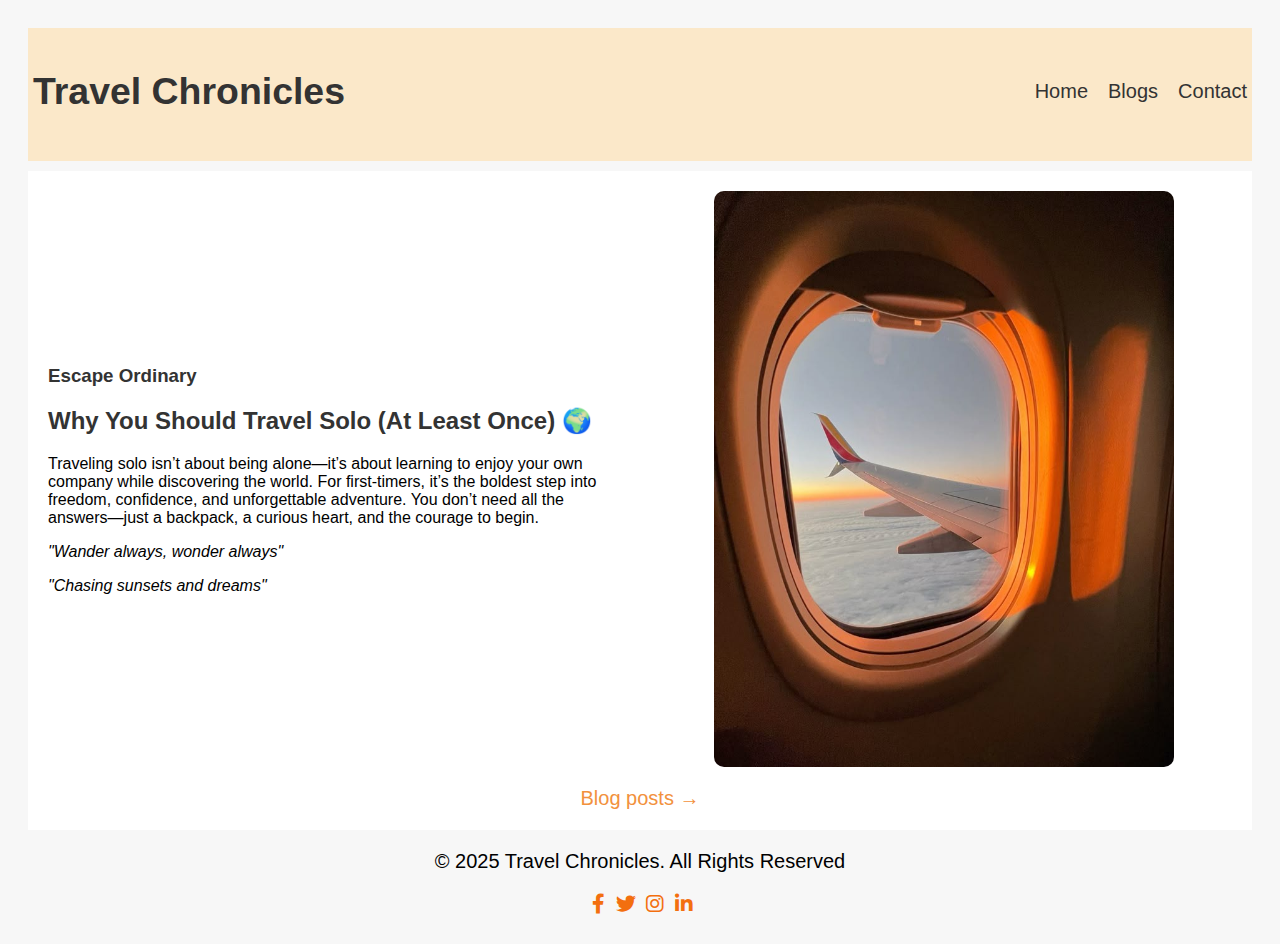
<file: index.html>
<!DOCTYPE html>
<html lang="en">

<head>
    <meta charset="UTF-8">
    <meta name="viewport" content="width=device-width, initial-scale = 1.0">
    <title>Travel Chronicles - Home</title>
    <link rel="stylesheet" href="https://cdnjs.cloudflare.com/ajax/libs/font-awesome/6.0.0-beta3/css/all.min.css">
    <link rel="stylesheet" href="style.css">
</head>

<body>
    <header>
        <div class="headersect">
            <nav>
                <div class="logo">
                    <h3>Travel Chronicles</h3>
                </div>
                <ul>
                    <li><a href="index.html">Home</a></li>
                    <li><a href="posts.html">Blogs</a></li>
                    <li><a href="contact.html">Contact</a></li>
                </ul>
            </nav>
        </div>
    </header>
    <main>
        <div class="intro-content">
            <div class="intro-section">
                <h3>Escape Ordinary</h3>
                <h2>Why You Should Travel Solo (At Least Once) 🌍</h2>
                <p>Traveling solo isn’t about being alone—it’s about learning to enjoy your own company while discovering the world. For first-timers, it’s the boldest step into freedom, confidence, and unforgettable adventure. You don’t need all the answers—just
                    a backpack, a curious heart, and the courage to begin. </p>
                <p><i>"Wander always, wonder always"</i></p>
                <p><i>"Chasing sunsets and dreams"</i></p>
            </div>

            <div class="intro-img">
                <img src="images/plane.jpg" alt="plane image">
            </div>
        </div>

        <div class="more-details">
            <a href="posts.html">Blog posts →</a>
        </div>

    </main>

    <footer>
        <p>&copy; 2025 Travel Chronicles. All Rights Reserved</p>

        <div class="social-links">
            <a href="#"><i class="fab fa-facebook-f"></i></a>
            <a href="#"><i class="fab fa-twitter"></i></a>
            <a href="#"><i class="fab fa-instagram"></i></a>
            <a href="#"><i class="fab fa-linkedin-in"></i></a>
        </div>
    </footer>
</body>

</html>
</file>
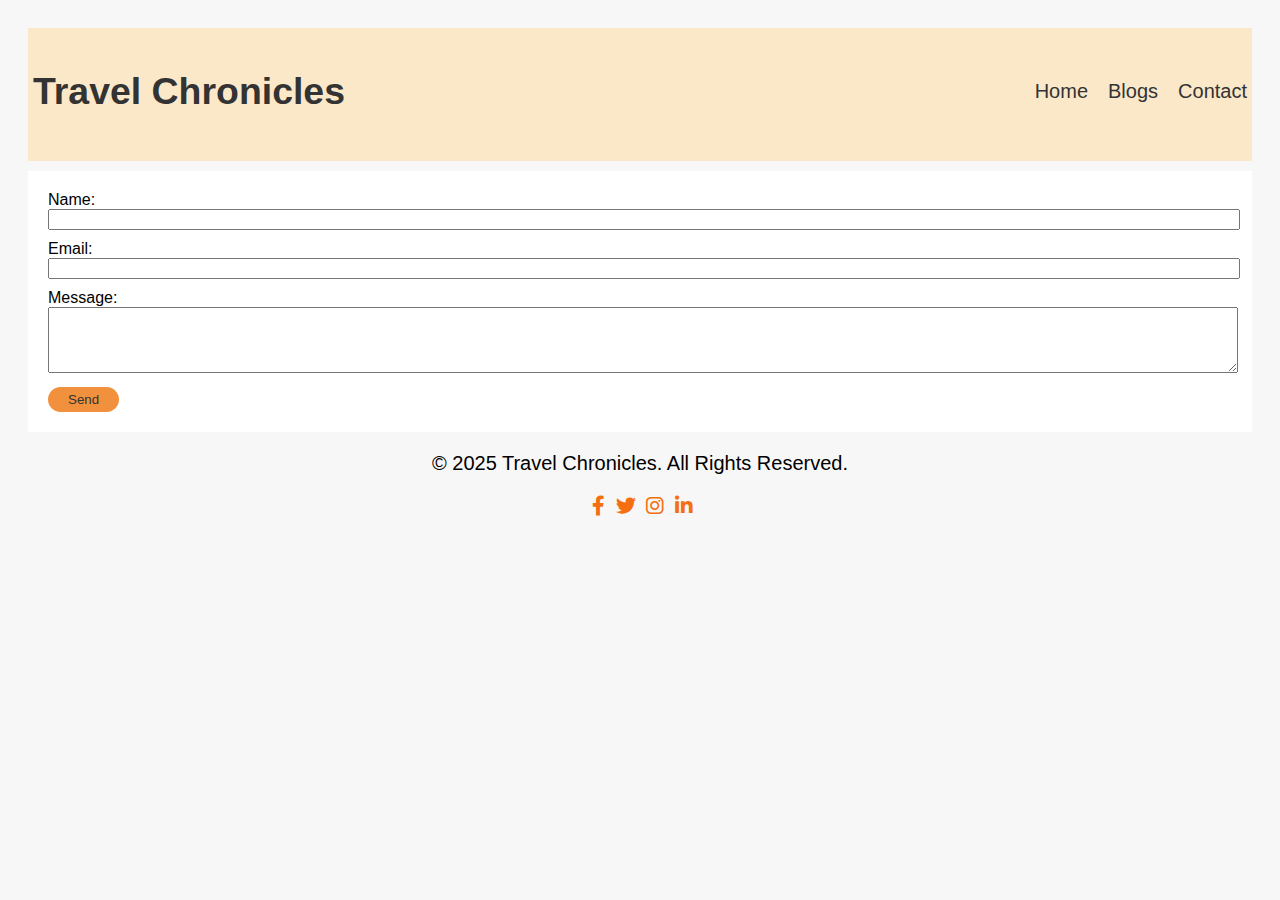
<file: contact.html>
<!DOCTYPE html>
<html lang="en">

<head>
    <meta charset="UTF-8">
    <meta name="viewport" content="width=device-width, initial-scale = 1.0">
    <title>Contact - MyBlog</title>
    <link rel="stylesheet" href="https://cdnjs.cloudflare.com/ajax/libs/font-awesome/6.0.0-beta3/css/all.min.css">
    <link rel="stylesheet" href="style.css">
</head>

<body>
    <header>
        <div class="headersect">
            <nav>
                <div class="logo">
                    <h3>Travel Chronicles</h3>
                </div>
                <ul>
                    <li><a href="index.html">Home</a></li>
                    <li><a href="posts.html">Blogs</a></li>
                    <li><a href="contact.html">Contact</a></li>
                </ul>
            </nav>
        </div>
    </header>
    <main>
        <form>
            <label>Name:</label><br>
            <input type="text" required><br>
            <label>Email:</label><br>
            <input type="email" required><br>
            <label>Message:</label><br>
            <textarea rows="4" required></textarea><br>
            <button class="btn send" type="submit">Send</button>
        </form>
    </main>

    <script src="script.js"></script>

</body>

<footer>
    <p>&copy; 2025 Travel Chronicles. All Rights Reserved.</p>

    <div class="social-links">
        <a href="#"><i class="fab fa-facebook-f"></i></a>
        <a href="#"><i class="fab fa-twitter"></i></a>
        <a href="#"><i class="fab fa-instagram"></i></a>
        <a href="#"><i class="fab fa-linkedin-in"></i></a>
    </div>
</footer>

</html>
</file>
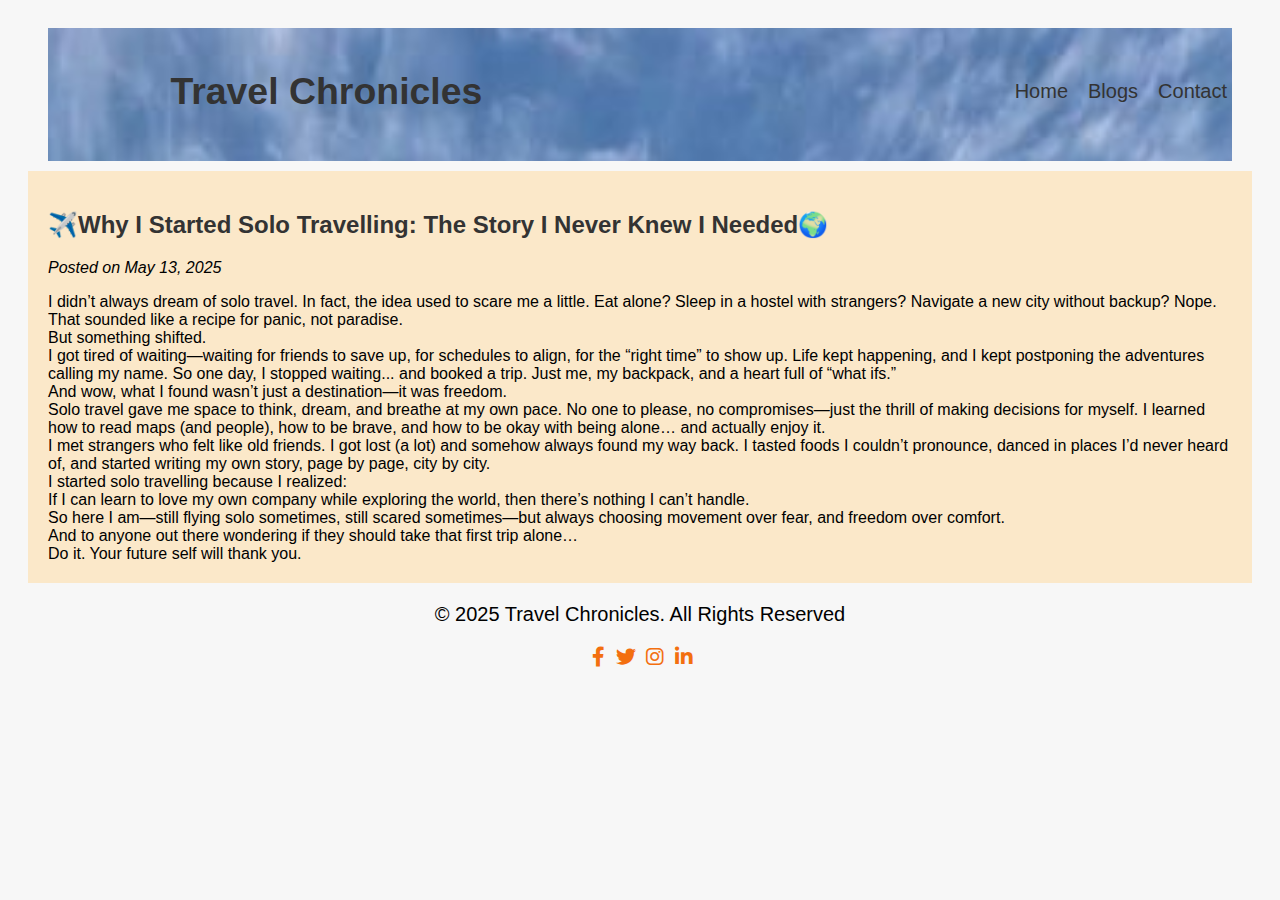
<file: post1.html>
<!DOCTYPE html>
<html lang="en">

<head>
    <meta charset="UTF-8">
    <meta name="viewport" content="width=device-width, initial-scale = 1.0">
    <title>Why I Started Blogging - MyBlog</title>
    <link rel="stylesheet" href="https://cdnjs.cloudflare.com/ajax/libs/font-awesome/6.0.0-beta3/css/all.min.css">
    <link rel="stylesheet" href="style.css">
</head>

<body>
    <header class="post1">
        <div class="headersect">
            <nav>
                <div class="logo">
                    <h3>Travel Chronicles</h3>
                </div>
                <ul>
                    <li><a href="index.html">Home</a></li>
                    <li><a href="posts.html">Blogs</a></li>
                    <li><a href="contact.html">Contact</a></li>
                </ul>
            </nav>
        </div>
    </header>

    <main style="background-color: #FBE8C9;">
        <article>
            <h2>✈️Why I Started Solo Travelling: The Story I Never Knew I Needed🌍 </h2>
            <p><em>Posted on May 13, 2025</em></p>

            I didn’t always dream of solo travel. In fact, the idea used to scare me a little. Eat alone? Sleep in a hostel with strangers? Navigate a new city without backup? Nope. That sounded like a recipe for panic, not paradise.
            <br> But something shifted.
            <br> I got tired of waiting—waiting for friends to save up, for schedules to align, for the “right time” to show up. Life kept happening, and I kept postponing the adventures calling my name. So one day, I stopped waiting... and booked a trip.
            Just me, my backpack, and a heart full of “what ifs.”
            <br> And wow, what I found wasn’t just a destination—it was freedom.
            <br> Solo travel gave me space to think, dream, and breathe at my own pace. No one to please, no compromises—just the thrill of making decisions for myself. I learned how to read maps (and people), how to be brave, and how to be okay with
            being alone… and actually enjoy it.
            <br> I met strangers who felt like old friends. I got lost (a lot) and somehow always found my way back. I tasted foods I couldn’t pronounce, danced in places I’d never heard of, and started writing my own story, page by page, city by city.
            <br> I started solo travelling because I realized:<br> If I can learn to love my own company while exploring the world, then there’s nothing I can’t handle.
            <br> So here I am—still flying solo sometimes, still scared sometimes—but always choosing movement over fear, and freedom over comfort.
            <br> And to anyone out there wondering if they should take that first trip alone…<br> Do it. Your future self will thank you.
        </article>
    </main>
</body>

<footer>
    <p>&copy; 2025 Travel Chronicles. All Rights Reserved</p>

    <div class="social-links">
        <a href="#"><i class="fab fa-facebook-f"></i></a>
        <a href="#"><i class="fab fa-twitter"></i></a>
        <a href="#"><i class="fab fa-instagram"></i></a>
        <a href="#"><i class="fab fa-linkedin-in"></i></a>
    </div>

</footer>

</html>
</file>
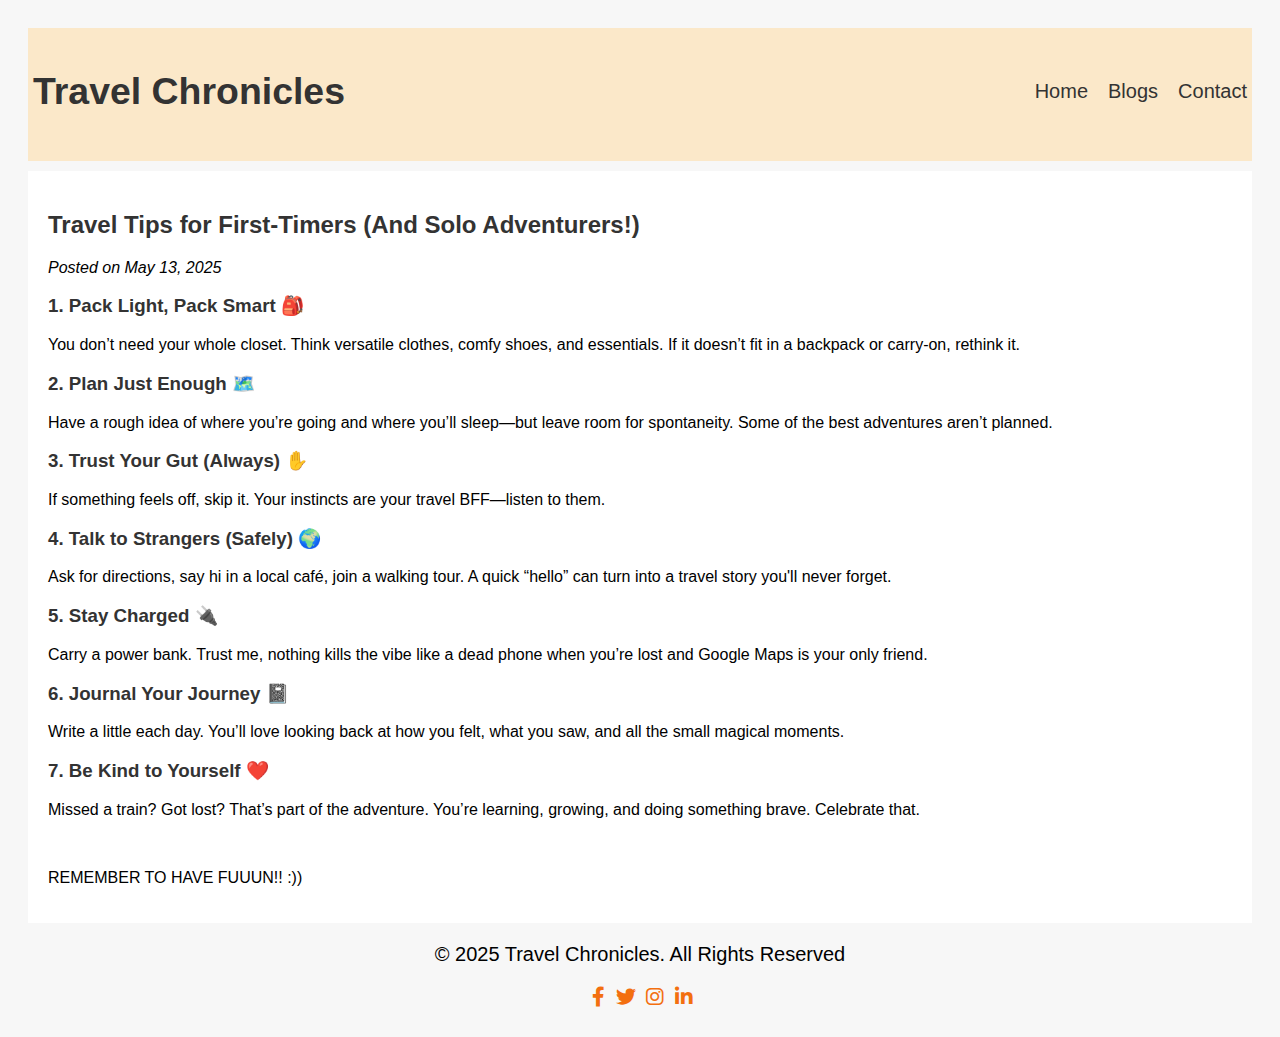
<file: post2.html>
<!DOCTYPE html>
<html lang="en">

<head>
    <meta charset="UTF-8">
    <meta name="viewport" content="width=device-width, initial-scale = 1.0">
    <title>Why I Started Blogging - MyBlog</title>
    <link rel="stylesheet" href="https://cdnjs.cloudflare.com/ajax/libs/font-awesome/6.0.0-beta3/css/all.min.css">
    <link rel="stylesheet" href="style.css">
</head>

<body>
    <header>
        <div class="headersect">
            <nav>
                <div class="logo">
                    <h3>Travel Chronicles</h3>
                </div>
                <ul>
                    <li><a href="index.html">Home</a></li>
                    <li><a href="posts.html">Blogs</a></li>
                    <li><a href="contact.html">Contact</a></li>
                </ul>
            </nav>
        </div>
    </header>
    <main>
        <h2>Travel Tips for First-Timers (And Solo Adventurers!)</h2>
        <p><em>Posted on May 13, 2025</em></p>

        <article>
            <h3>1. Pack Light, Pack Smart 🎒</h3>
            <p>You don’t need your whole closet. Think versatile clothes, comfy shoes, and essentials. If it doesn’t fit in a backpack or carry-on, rethink it.</p>

            <h3>2. Plan Just Enough 🗺️</h3>
            <p>Have a rough idea of where you’re going and where you’ll sleep—but leave room for spontaneity. Some of the best adventures aren’t planned.</p>

            <h3>3. Trust Your Gut (Always) ✋</h3>
            <p>If something feels off, skip it. Your instincts are your travel BFF—listen to them.</p>

            <h3>4. Talk to Strangers (Safely) 🌍</h3>
            <p>Ask for directions, say hi in a local café, join a walking tour. A quick “hello” can turn into a travel story you'll never forget.</p>

            <h3>5. Stay Charged 🔌</h3>
            <p>Carry a power bank. Trust me, nothing kills the vibe like a dead phone when you’re lost and Google Maps is your only friend.</p>

            <h3>6. Journal Your Journey 📓</h3>
            <p>Write a little each day. You’ll love looking back at how you felt, what you saw, and all the small magical moments.</p>

            <h3>7. Be Kind to Yourself ❤️</h3>
            <p>Missed a train? Got lost? That’s part of the adventure. You’re learning, growing, and doing something brave. Celebrate that.</p>
            <br>
            <p>REMEMBER TO HAVE FUUUN!! :)) </p>
        </article>

    </main>
</body>

<footer>
    <p>&copy; 2025 Travel Chronicles. All Rights Reserved</p>

    <div class="social-links">
        <a href="#"><i class="fab fa-facebook-f"></i></a>
        <a href="#"><i class="fab fa-twitter"></i></a>
        <a href="#"><i class="fab fa-instagram"></i></a>
        <a href="#"><i class="fab fa-linkedin-in"></i></a>
    </div>

</footer>

</html>
</file>
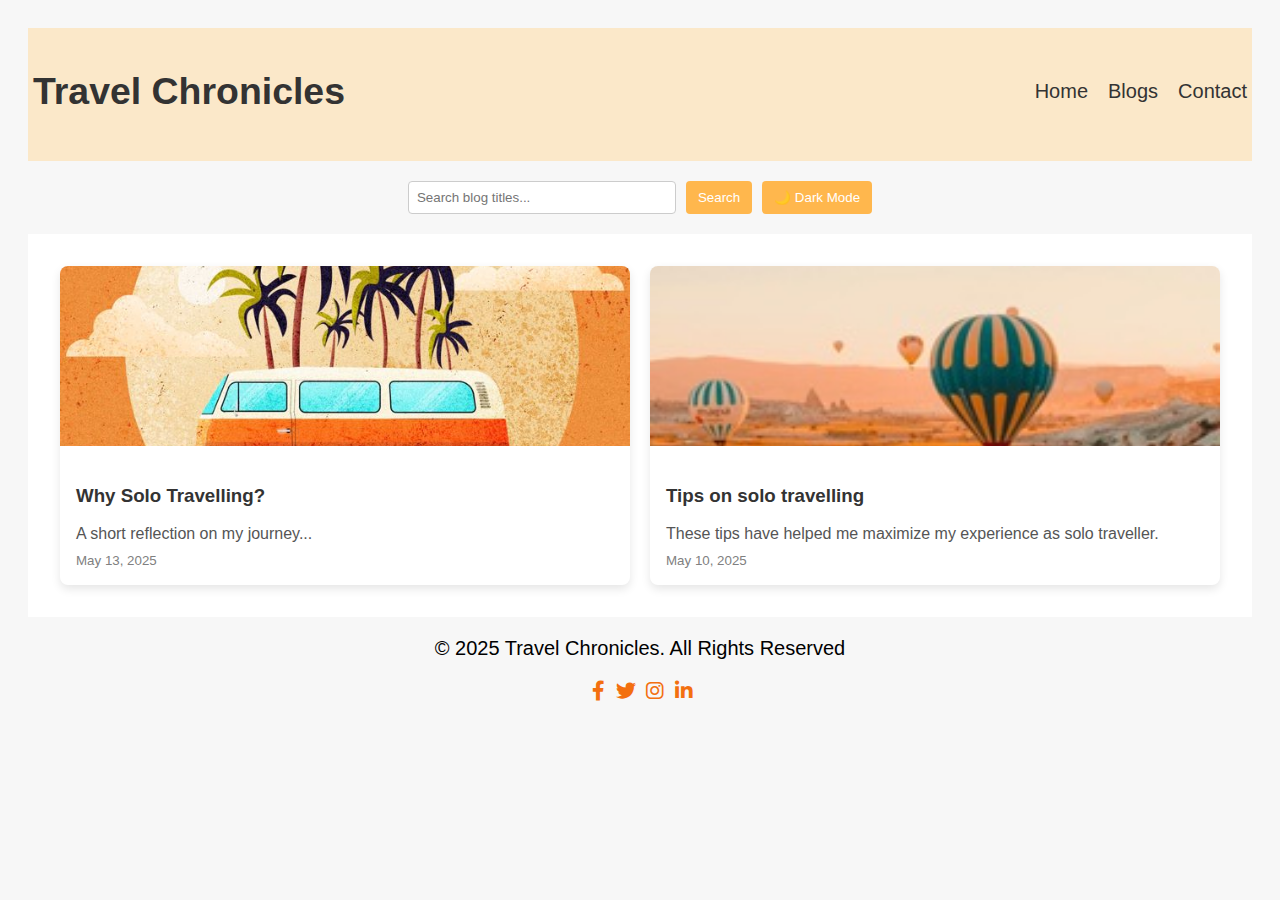
<file: posts.html>
<!DOCTYPE html>
<html lang="en">

<head>
    <meta charset="UTF-8">
    <meta name="viewport" content="width=device-width, initial-scale = 1.0">
    <title>All Posts - MyBlog</title>
    <link rel="stylesheet" href="https://cdnjs.cloudflare.com/ajax/libs/font-awesome/6.0.0-beta3/css/all.min.css">
    <link rel="stylesheet" href="style.css">
</head>

<body>
    <header>
        <div class="headersect">
            <nav>
                <div class="logo">
                    <h3>Travel Chronicles</h3>
                </div>
                <ul>
                    <li><a href="index.html">Home</a></li>
                    <li><a href="posts.html">Blogs</a></li>
                    <li><a href="contact.html">Contact</a></li>
                </ul>
            </nav>
        </div>
    </header>

    <div class="controls">
        <input type="text" id="searchInput" placeholder="Search blog titles...">
        <button onclick="searchPosts()">Search</button>
        <button onclick="toggleDarkMode()" id="darkModeBtn">🌙 Dark Mode</button>
    </div>

    <main class="grid-container">
        <div class="blog-card">
            <img src="images/vworange.png" alt="Blog 1">
            <div class="card-content">
                <h3><a href="post1.html">Why Solo Travelling?</a></h3>
                <p>A short reflection on my journey...</p>
                <small>May 13, 2025</small>
            </div>
        </div>

        <div class="blog-card">
            <img src="images/hotair.jpg" alt="Blog 2">
            <div class="card-content">
                <h3><a href="post2.html">Tips on solo travelling</a></h3>
                <p>These tips have helped me maximize my experience as solo traveller.</p>
                <small>May 10, 2025</small>
            </div>
        </div>
    </main>

    <script src="script.js"></script>

</body>

<footer>
    <p>&copy; 2025 Travel Chronicles. All Rights Reserved</p>

    <div class="social-links">
        <a href="#"><i class="fab fa-facebook-f"></i></a>
        <a href="#"><i class="fab fa-twitter"></i></a>
        <a href="#"><i class="fab fa-instagram"></i></a>
        <a href="#"><i class="fab fa-linkedin-in"></i></a>
    </div>
</footer>

</html>
</file>
<file: style.css>
body {
    font-family: 'Segoe UI', sans-serif;
    padding: 20px;
    background: #f7f7f7;
    scroll-behavior: smooth;
}

header {
    background: #FBE8C9;
    color: #333;
    padding: 5px;
}

.logo {
    font-size: 2rem;
}

nav {
    display: flex;
    justify-content: space-between;
    align-items: center;
    width: 100%;
    top: 0;
    left: 0;
    right: 0;
    padding-bottom: 5px;
}

nav ul {
    display: flex;
    gap: 20px;
}

nav li {
    list-style: none;
}

nav a {
    text-decoration: none;
    color: #333;
    font-size: 20px;
}

nav a:hover {
    text-decoration: underline;
}

main {
    background: white;
    padding: 20px;
    margin-top: 10px;
}

.intro-content {
    display: flex;
    align-items: center;
    justify-content: space-between;
    gap: 2rem;
    font-weight: 50px;
}

.intro-section {
    flex: 1;
}

.intro-img {
    flex: 1;
    display: flex;
    justify-content: center;
    align-items: center;
}

.intro-img img {
    width: 80%;
    height: 80%;
    border-radius: 10px;
}

.more-details {
    text-align: center;
    padding-top: 20px;
}

.more-details a {
    color: #F2913D;
    text-decoration: none;
    font-size: 20px;
}

.more-details a:hover {
    text-decoration: underline;
}

.controls {
    display: flex;
    justify-content: center;
    gap: 10px;
    margin: 20px;
}

.controls input {
    padding: 8px;
    width: 250px;
    border: 1px solid #ccc;
    border-radius: 4px;
}

.controls button {
    padding: 8px 12px;
    border: none;
    background-color: #ffb74d;
    color: white;
    border-radius: 4px;
    cursor: pointer;
    flex-direction: row;
}

body.dark-mode {
    background: #121212;
    color: #f0f0f0;
}

body.dark-mode .blog-card {
    background: #1e1e1e;
    color: #f0f0f0;
}

body.dark-mode .card-content a {
    color: #ffb74d;
}

body.dark-mode .controls button {
    background-color: #444;
}

.grid-container {
    display: grid;
    grid-template-columns: repeat(auto-fit, minmax(280px, 1fr));
    gap: 20px;
    padding: 2em;
}

.blog-card {
    background: white;
    border-radius: 8px;
    overflow: hidden;
    box-shadow: 0 4px 10px rgba(0, 0, 0, 0.1);
    transition: transform 0.2s ease;
}

.blog-card:hover {
    transform: translateY(-5px);
}

.blog-card img {
    width: 100%;
    height: 180px;
    object-fit: cover;
}

.card-content {
    padding: 1em;
}

.card-content h3 a {
    text-decoration: none;
    color: #333;
}

.card-content p {
    color: #555;
    margin: 0.5em 0;
}

.card-content small {
    color: gray;
}

h2,
h3 {
    color: #333;
}

article {
    font-size: 1rem;
}

.post1-img {
    border-radius: 10px;
    width: 80%;
}

.post1 {
    background: url('images/field.jpeg');
    background-repeat: no-repeat;
    background-position: center;
    background-size: cover;
    background-attachment: fixed;
    margin-left: 20px;
    margin-right: 20px;
    color: black;
    padding-left: 10%;
    align-items: center;
}

form input,
textarea {
    width: 100%;
    margin-bottom: 10px;
}

.btn {
    background: #F2913D;
    color: #333;
    padding-top: 5px;
    padding-bottom: 5px;
    padding-left: 20px;
    padding-right: 20px;
    border-radius: 25px;
    border: none;
    cursor: pointer;
    border-radius: 25px;
    margin-right: 5px;
}

footer {
    text-align: center;
    font-size: 20px;
}

.social-links i {
    color: #F36F0F;
    margin-left: 5px;
}


/*Responsiveness*/

@media screen and (max-width: 720px) {
    nav {
        flex-direction: column;
    }
    nav a {
        font-size: 15px;
    }
    header {
        font-size: 20px;
        max-width: 95%;
        text-align: center;
    }
    * {
        max-width: 100%;
    }
    .intro-section h3 {
        text-align: center;
    }
    .intro-content p {
        font-size: 20px;
    }
    .intro-content {
        display: flex;
        align-items: center;
        justify-content: space-between;
        gap: 2rem;
        flex-wrap: wrap;
    }
    .intro-section {
        flex: 1;
    }
    .intro-img {
        flex: 1;
        display: flex;
        justify-content: center;
        align-items: center;
    }
    .intro-img img {
        width: 80%;
        height: auto;
        border-radius: 10px;
    }
    .intro-content {
        flex-direction: column;
        text-align: center;
    }
    .intro-img {
        order: 2;
    }
    .intro-section {
        order: 1;
    }
    .controls input {
        padding: 4px;
        width: 120px;
        border: 1px solid #ccc;
        border-radius: 4px;
        font-size: 15px;
    }
    .controls button {
        padding: 4px 6px;
        border-radius: 4px;
        font-size: 15px;
    }
}

@media screen and (max-width: 1000px) {
    h1 {
        font-size: 2rem;
    }
    h2 {
        font-size: 1.8rem;
    }
    h3 {
        font-size: 1.5rem;
    }
    h4 {
        font-size: 1rem;
    }
    p {
        font-size: 1.5rem;
    }
}
</file>
